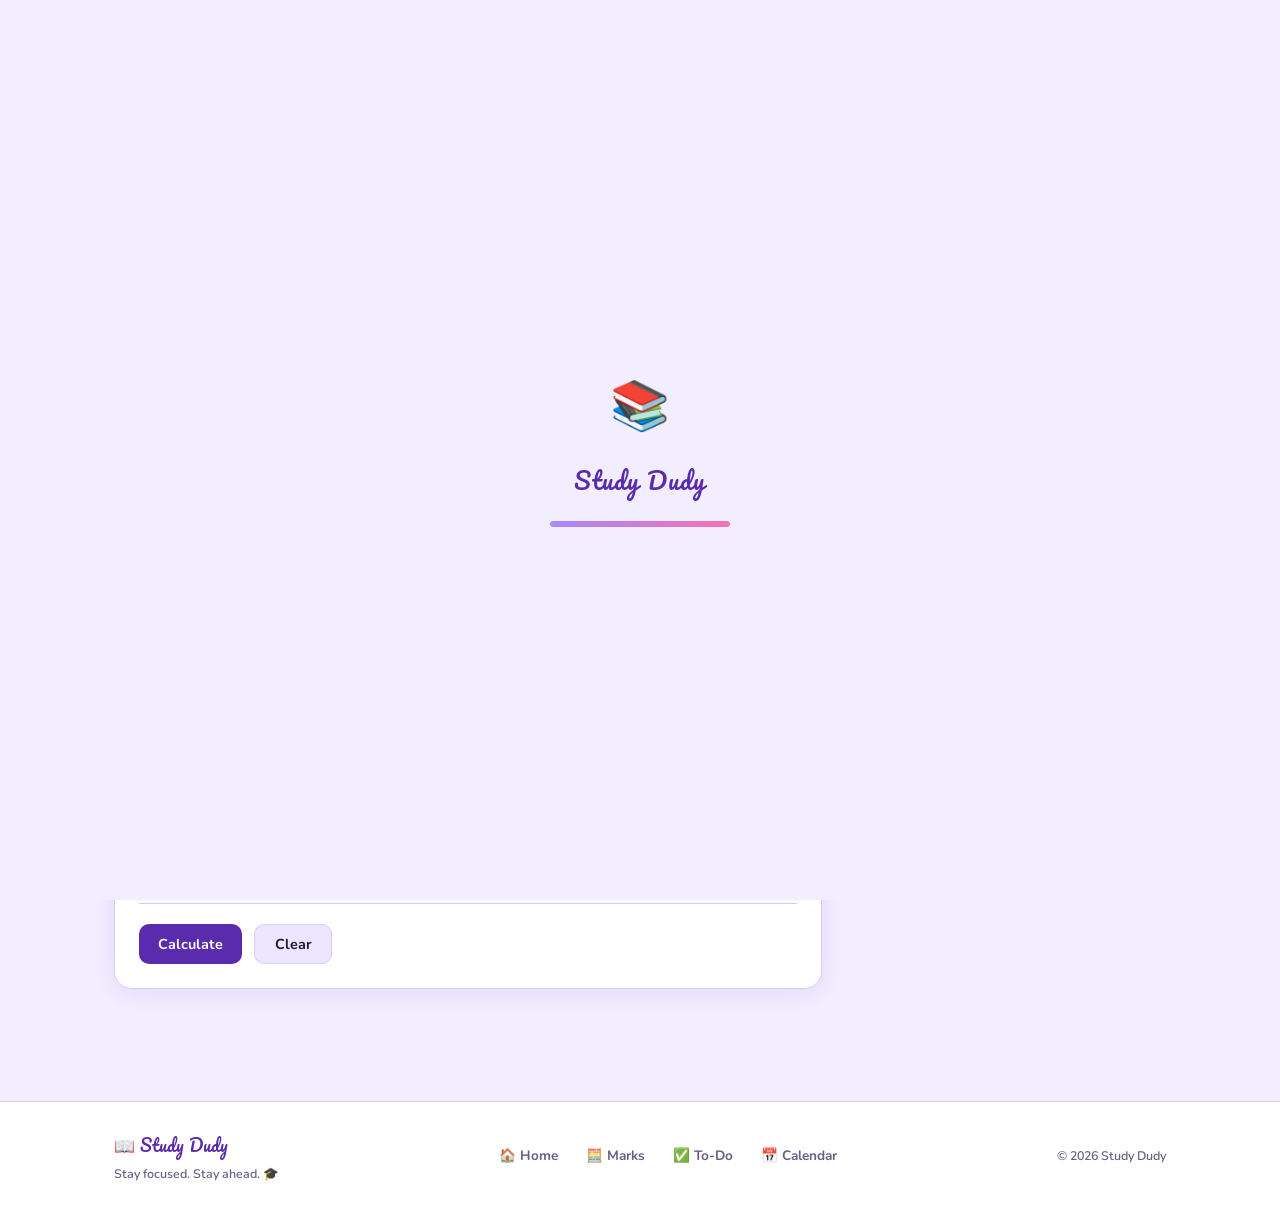
<file: calculator.html>
<!DOCTYPE html>
<html lang="en" data-theme="default">
<head>

<!-- _______________________________head_____________________________ -->

  <meta charset="UTF-8" />
  <meta name="viewport" content="width=device-width, initial-scale=1.0" />
  <title>Study Dudy — Marks Calculator</title>
  <link href="https://fonts.googleapis.com/css2?family=Nunito:wght@400;600;700;800;900&family=Pacifico&display=swap" rel="stylesheet" />
  <link rel="stylesheet" href="style.css" />
  <link rel="stylesheet" href="calculator.css" />
  <script src="scriptA.js" defer></script>
  <script src="scriptB.js" defer></script>
  <script src="scriptC.js" defer></script>
</head>
<body>

<!-- _______________________________preloader_____________________________ -->

<div id="preloader">
  <div class="loader-icon">📚</div>
  <span class="loader-text">Study Dudy</span>
  <div class="loader-bar"><div class="loader-bar-fill"></div></div>
</div>

<!-- _______________________________navbar_____________________________ -->

<nav id="navbar">
  <div class="nav-inner">
    <a href="index.html" class="logo">
      <div class="logo-icon">📖</div>
      <span class="logo-name">Study Dudy</span>
    </a>
    <div class="spacer"></div>
    <a href="index.html" class="nav-home">🏠 Home</a>
    <div class="nav-date" id="navDate"></div>

    <!-- _______________________________theme dropdown_____________________________ -->

    <div class="theme-switcher">
      <button class="theme-btn" id="themeBtn" title="Switch theme">🎨</button>
      <div class="theme-dropdown" id="themeDropdown">
        <div class="theme-option" data-theme="default">
          <div class="theme-swatch" style="background:linear-gradient(135deg,#c9b8f5,#f5c6e0)"></div> Purple
        </div>
        <div class="theme-option" data-theme="pink">
          <div class="theme-swatch" style="background:linear-gradient(135deg,#f48fb1,#fce4ec)"></div> Pink
        </div>
        <div class="theme-option" data-theme="blue">
          <div class="theme-swatch" style="background:linear-gradient(135deg,#90caf9,#b3e5fc)"></div> Blue
        </div>
        <div class="theme-option" data-theme="black">
          <div class="theme-swatch" style="background:linear-gradient(135deg,#a78bfa,#312e81)"></div> Black
        </div>
      </div>
    </div>

    <!-- _______________________________sections dropdown_____________________________ -->

    <div class="nav-dropdown">
      <button class="dropdown-toggle" id="sectionsBtn">
        Sections <span class="arrow">▼</span>
      </button>
      <div class="section-dropdown" id="sectionsDropdown">
        <button class="sec-btn" onclick="location.href='calculator.html'">🧮 Mark Calculator</button>
        <button class="sec-btn" onclick="location.href='todo.html'">✅ To-Do</button>
        <button class="sec-btn" onclick="location.href='calendar.html'">📅 Calendar</button>
      </div>
    </div>

    <!-- _______________________________3-dash button_____________________________ -->

    <button class="three-dash" id="threeDash" aria-label="Menu">
      <div class="bar"></div>
      <div class="bar"></div>
      <div class="bar"></div>
    </button>

  </div>

  <!-- _______________________________mobile dropdown_____________________________ -->

  <div class="mobile-dropdown" id="mobileDropdown">
    <div class="mobile-date" id="mobileDateDisplay"></div>
    <a href="index.html"><button class="mobile-home">🏠 Home</button></a>
    <a href="calculator.html"><button class="mobile-sec-btn"><span>🧮</span> Mark Calculator</button></a>
    <a href="todo.html"><button class="mobile-sec-btn"><span>✅</span> To-Do</button></a>
    <a href="calendar.html"><button class="mobile-sec-btn"><span>📅</span> Calendar</button></a>
    <div class="mobile-themes">
      <button class="mobile-theme-opt" data-theme="default">🌸 Purple</button>
      <button class="mobile-theme-opt" data-theme="pink">💗 Pink</button>
      <button class="mobile-theme-opt" data-theme="blue">💙 Blue</button>
      <button class="mobile-theme-opt" data-theme="black">🖤 Black</button>
    </div>
  </div>

</nav>

<!-- _______________________________page content_____________________________ -->

<div class="calc-page">

  <div class="calc-header">
    <h1 class="calc-title">🧮 Marks Calculator</h1>
    <p class="calc-subtitle">Calculate your average for both semesters and your final grade.</p>
  </div>

  <!-- _______________________________stream tabs_____________________________ -->

  <div class="stream-tabs">
    <button class="stream-tab active" data-stream="LS">🔬 Life Sciences</button>
    <button class="stream-tab" data-stream="GS">⚗️ General Sciences</button>
    <button class="stream-tab" data-stream="SE">📊 Sociology & Eco</button>
    <button class="stream-tab" data-stream="custom">✏️ My School</button>
  </div>

  <!-- _______________________________semester tabs_____________________________ -->

  <div class="sem-tabs">
    <button class="sem-tab active" data-sem="1">Semester 1</button>
    <button class="sem-tab" data-sem="2">Semester 2</button>
  </div>

  <!-- _______________________________calculator layout_____________________________ -->

  <div class="calc-layout">

    <!-- subjects panel -->
    <div class="calc-card">

      <!-- semester 1 panel -->
      <div class="sem-panel active" id="panel-1">
        <div id="subjects-1"></div>
      </div>

      <!-- semester 2 panel -->
      <div class="sem-panel" id="panel-2">
        <div id="subjects-2"></div>
      </div>

      <!-- custom subjects area -->
      <div id="custom-area" style="display:none;">
        <hr class="divider" />
        <p class="custom-hint">Add your school's subjects and their coefficients:</p>
        <div id="custom-rows"></div>
        <div class="custom-add-row">
          <input type="text"   id="new-subj-name" placeholder="Subject name" />
          <input type="number" id="new-subj-coef" placeholder="Max mark" min="1" max="999" />
          <button class="btn btn-primary" id="addSubjBtn">+ Add</button>
        </div>
      </div>

      <hr class="divider" />

      <div class="calc-actions">
        <button class="btn btn-primary"   id="calcBtn">Calculate</button>
        <button class="btn btn-secondary" id="clearBtn">Clear</button>
      </div>

    </div>

    <!-- result panel -->
    <div class="result-card">

      <h3 class="result-heading">Your Result</h3>

      <div class="result-score" id="result-score">—</div>
      <div class="result-label" id="result-label">Enter marks and hit Calculate</div>
      <div class="result-grade" id="result-grade" style="display:none;"></div>

      <div class="progress-wrap">
        <div class="progress-fill" id="progress-fill" style="width:0%"></div>
      </div>

      <hr class="divider" />

      <!-- semester summary -->
      <div class="sem-summary">
        <div class="sem-summary-item">
          <span>Semester 1</span>
          <span id="sem1-avg">—</span>
        </div>
        <div class="sem-summary-item">
          <span>Semester 2</span>
          <span id="sem2-avg">—</span>
        </div>
        <div class="sem-summary-item final">
          <span>Final Average</span>
          <span id="final-avg">—</span>
        </div>
      </div>

      <hr class="divider" />

      <!-- breakdown -->
      <div class="breakdown" id="breakdown">
        <p class="breakdown-empty">No data yet.</p>
      </div>

    </div>

  </div>
</div>

<!-- _______________________________footer_____________________________ -->

<footer>
  <div class="footer-inner">
    <div class="footer-brand">
      <span class="footer-logo">📖 Study Dudy</span>
      <span class="footer-tagline">Stay focused. Stay ahead. 🎓</span>
    </div>
    <div class="footer-links">
      <a href="index.html">🏠 Home</a>
      <a href="calculator.html">🧮 Marks</a>
      <a href="todo.html">✅ To-Do</a>
      <a href="calendar.html">📅 Calendar</a>
    </div>
    <div class="footer-copy">
      <span id="footerYear"></span>
    </div>
  </div>
</footer>

</body>
</html>
</file>
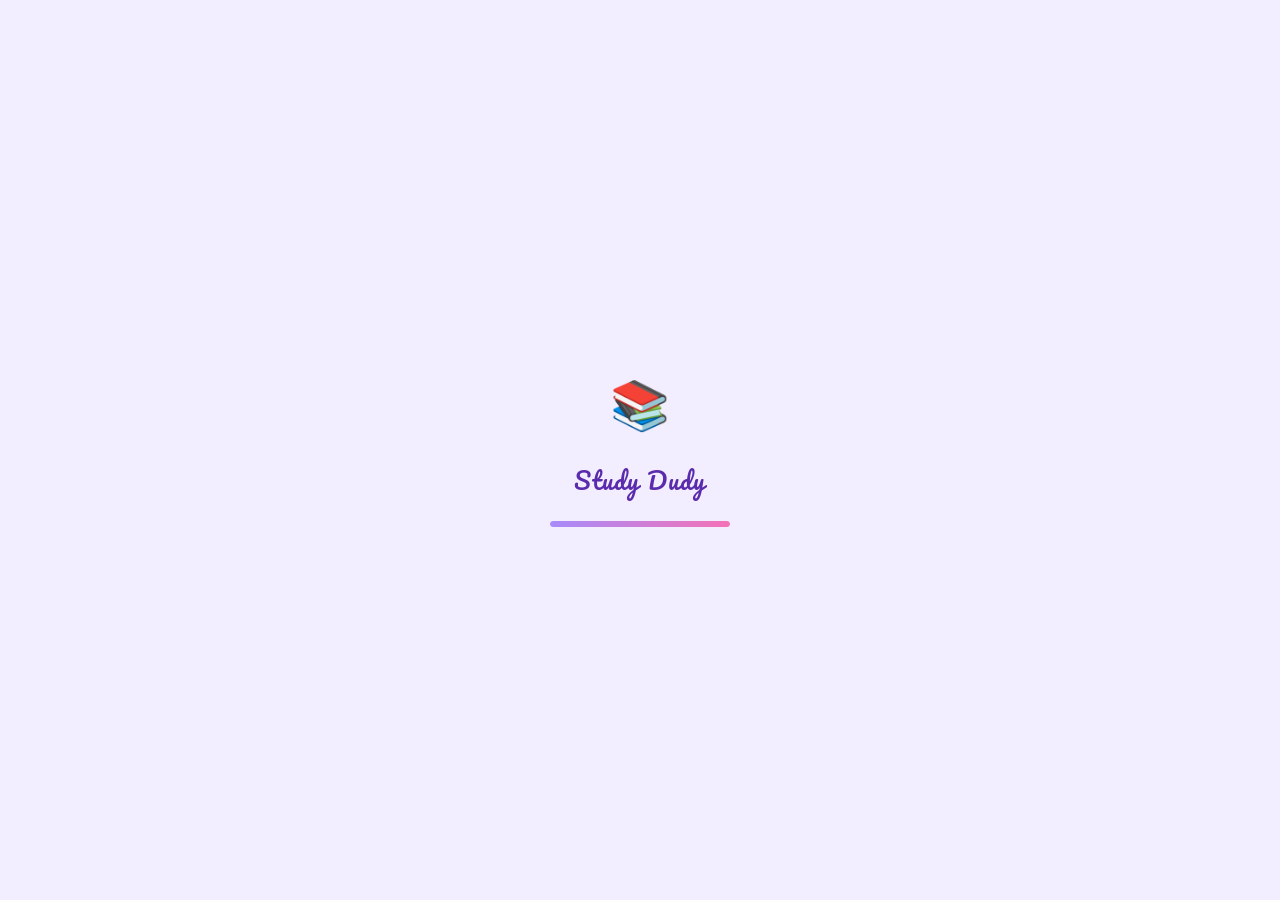
<file: calendar.html>
<!DOCTYPE html>
<html lang="en" data-theme="default">
<head>

<!-- _______________________________head_____________________________ -->

  <meta charset="UTF-8" />
  <meta name="viewport" content="width=device-width, initial-scale=1.0" />
  <title>Study Dudy — Calendar</title>
  <link href="https://fonts.googleapis.com/css2?family=Nunito:wght@400;600;700;800;900&family=Pacifico&display=swap" rel="stylesheet" />
  <link rel="stylesheet" href="style.css" />
  <link rel="stylesheet" href="calendar.css" />
  <script src="scriptA.js" defer></script>
  <script src="scriptB.js" defer></script>
  <script src="scriptE.js" defer></script>

</head>
<body>

<!-- _______________________________preloader_____________________________ -->

<div id="preloader">
  <div class="loader-icon">📚</div>
  <span class="loader-text">Study Dudy</span>
  <div class="loader-bar"><div class="loader-bar-fill"></div></div>
</div>

<!-- _______________________________navbar_____________________________ -->

<nav id="navbar">
  <div class="nav-inner">
    <a href="index.html" class="logo">
      <div class="logo-icon">📖</div>
      <span class="logo-name">Study Dudy</span>
    </a>
    <div class="spacer"></div>
    <a href="index.html" class="nav-home">🏠 Home</a>
    <div class="nav-date" id="navDate"></div>

    <!-- _______________________________theme dropdown_____________________________ -->

    <div class="theme-switcher">
      <button class="theme-btn" id="themeBtn" title="Switch theme">🎨</button>
      <div class="theme-dropdown" id="themeDropdown">
        <div class="theme-option" data-theme="default">
          <div class="theme-swatch" style="background:linear-gradient(135deg,#c9b8f5,#f5c6e0)"></div> Purple
        </div>
        <div class="theme-option" data-theme="pink">
          <div class="theme-swatch" style="background:linear-gradient(135deg,#f48fb1,#fce4ec)"></div> Pink
        </div>
        <div class="theme-option" data-theme="blue">
          <div class="theme-swatch" style="background:linear-gradient(135deg,#90caf9,#b3e5fc)"></div> Blue
        </div>
        <div class="theme-option" data-theme="black">
          <div class="theme-swatch" style="background:linear-gradient(135deg,#a78bfa,#312e81)"></div> Black
        </div>
      </div>
    </div>

    <!-- _______________________________sections dropdown_____________________________ -->

    <div class="nav-dropdown">
      <button class="dropdown-toggle" id="sectionsBtn">
        Sections <span class="arrow">▼</span>
      </button>
      <div class="section-dropdown" id="sectionsDropdown">
        <button class="sec-btn" onclick="location.href='calculator.html'">🧮 Mark Calculator</button>
        <button class="sec-btn" onclick="location.href='todo.html'">✅ To-Do</button>
        <button class="sec-btn" onclick="location.href='calendar.html'">📅 Calendar</button>
      </div>
    </div>

    <!-- _______________________________3-dash button_____________________________ -->

    <button class="three-dash" id="threeDash" aria-label="Menu">
      <div class="bar"></div>
      <div class="bar"></div>
      <div class="bar"></div>
    </button>

  </div>

  <!-- _______________________________mobile dropdown_____________________________ -->

  <div class="mobile-dropdown" id="mobileDropdown">
    <div class="mobile-date" id="mobileDateDisplay"></div>
    <a href="index.html"><button class="mobile-home">🏠 Home</button></a>
    <a href="calculator.html"><button class="mobile-sec-btn"><span>🧮</span> Mark Calculator</button></a>
    <a href="todo.html"><button class="mobile-sec-btn"><span>✅</span> To-Do</button></a>
    <a href="calendar.html"><button class="mobile-sec-btn"><span>📅</span> Calendar</button></a>
    <div class="mobile-themes">
      <button class="mobile-theme-opt" data-theme="default">🌸 Purple</button>
      <button class="mobile-theme-opt" data-theme="pink">💗 Pink</button>
      <button class="mobile-theme-opt" data-theme="blue">💙 Blue</button>
      <button class="mobile-theme-opt" data-theme="black">🖤 Black</button>
    </div>
  </div>

</nav>

<!-- _______________________________page content_____________________________ -->

<div class="cal-page">

  <div class="cal-header">
    <h1 class="cal-title">📅 Calendar</h1>
    <p class="cal-subtitle">Track your exams, homework, and events.</p>
  </div>

  <div class="cal-layout">

    <!-- _______________________________left — calendar_____________________________ -->

    <div class="cal-main">

      <!-- month nav -->
      <div class="month-nav">
        <button class="month-btn" id="prevMonth">‹</button>
        <h2 class="month-title" id="monthTitle"></h2>
        <button class="month-btn" id="nextMonth">›</button>
      </div>

      <!-- day labels -->
      <div class="day-labels">
        <span>Sun</span><span>Mon</span><span>Tue</span>
        <span>Wed</span><span>Thu</span><span>Fri</span><span>Sat</span>
      </div>

      <!-- calendar grid -->
      <div class="cal-grid" id="calGrid"></div>

    </div>

    <!-- _______________________________right — form + events_____________________________ -->

    <div class="cal-sidebar">

      <!-- add event form -->
      <div class="cal-form-card">
        <h3 class="form-card-title">➕ Add Event</h3>
        <p class="selected-date-label">Selected: <strong id="selectedDateLabel">—</strong></p>
        <div class="cal-form">
          <input type="text" id="event-name" placeholder="Event title..." />
          <select id="event-type">
            <option value="exam">📝 Exam</option>
            <option value="homework">📚 Homework</option>
            <option value="event">🎉 Event</option>
            <option value="holiday">🏖️ Holiday</option>
            <option value="other">📌 Other</option>
          </select>
          <input type="date" id="event-date" />
          <button class="btn btn-primary" id="addEventBtn" style="width:100%;">Add to Calendar</button>
        </div>
      </div>

      <!-- upcoming events -->
      <div class="cal-upcoming-card">
        <h3 class="form-card-title">🗓 Upcoming Events</h3>
        <div id="upcomingList"></div>
      </div>

    </div>

  </div>
</div>

<!-- _______________________________footer_____________________________ -->

<footer>
  <div class="footer-inner">
    <div class="footer-brand">
      <span class="footer-logo">📖 Study Dudy</span>
      <span class="footer-tagline">Stay focused. Stay ahead. 🎓</span>
    </div>
    <div class="footer-links">
      <a href="index.html">🏠 Home</a>
      <a href="calculator.html">🧮 Marks</a>
      <a href="todo.html">✅ To-Do</a>
      <a href="calendar.html">📅 Calendar</a>
    </div>
    <div class="footer-copy">
      <span id="footerYear"></span>
    </div>
  </div>
</footer>

</body>
</html>
</file>
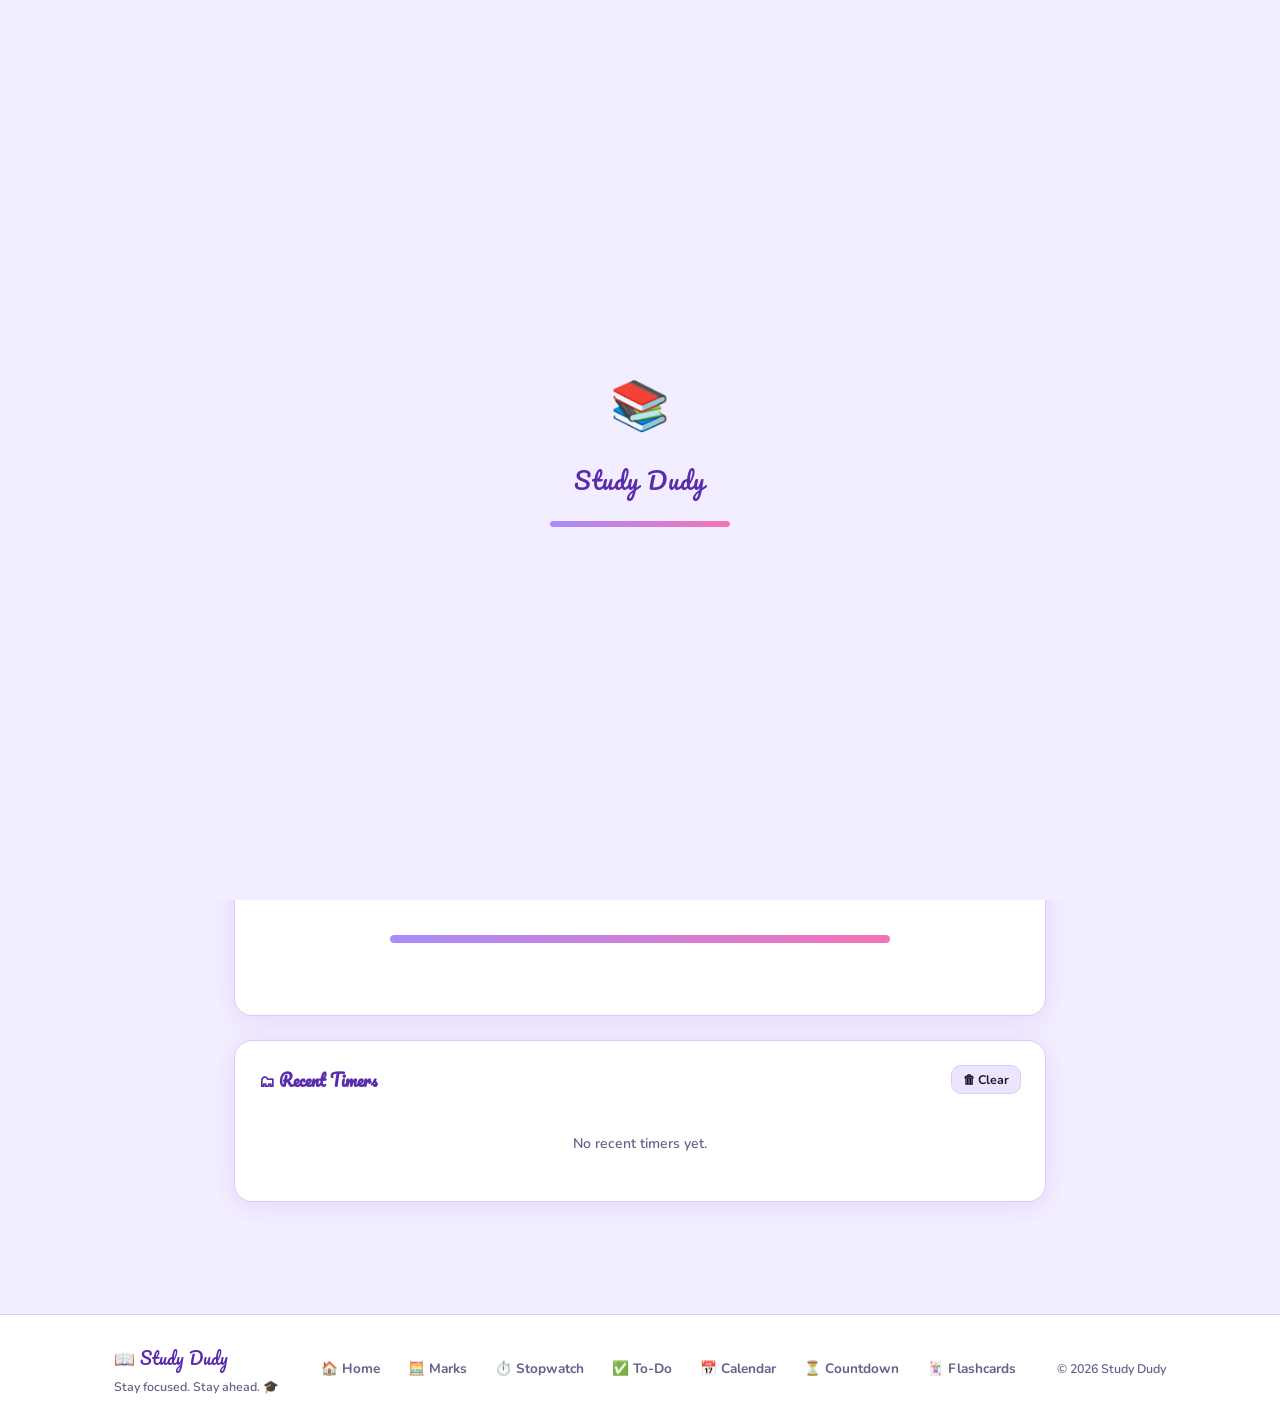
<file: countdown.html>
<!DOCTYPE html>
<html lang="en" data-theme="default">
<head>

<!-- _______________________________head_____________________________ -->

  <meta charset="UTF-8" />
  <meta name="viewport" content="width=device-width, initial-scale=1.0" />
  <title>Study Dudy — Countdown</title>
  <link href="https://fonts.googleapis.com/css2?family=Nunito:wght@400;600;700;800;900&family=Pacifico&display=swap" rel="stylesheet" />
  <link rel="stylesheet" href="style.css" />
  <link rel="stylesheet" href="countdown.css" />
  <script src="scriptA.js" defer></script>
  <script src="scriptB.js" defer></script>
  <script src="scriptG.js" defer></script>

</head>
<body>

<!-- _______________________________preloader_____________________________ -->

<div id="preloader">
  <div class="loader-icon">📚</div>
  <span class="loader-text">Study Dudy</span>
  <div class="loader-bar"><div class="loader-bar-fill"></div></div>
</div>

<!-- _______________________________navbar_____________________________ -->

<nav id="navbar">
  <div class="nav-inner">
    <a href="index.html" class="logo">
      <div class="logo-icon">📖</div>
      <span class="logo-name">Study Dudy</span>
    </a>
    <div class="spacer"></div>
    <a href="index.html" class="nav-home">🏠 Home</a>
    <div class="nav-date" id="navDate"></div>

    <!-- _______________________________theme dropdown_____________________________ -->

    <div class="theme-switcher">
      <button class="theme-btn" id="themeBtn" title="Switch theme">🎨</button>
      <div class="theme-dropdown" id="themeDropdown">
        <div class="theme-option" data-theme="default">
          <div class="theme-swatch" style="background:linear-gradient(135deg,#c9b8f5,#f5c6e0)"></div> Purple
        </div>
        <div class="theme-option" data-theme="pink">
          <div class="theme-swatch" style="background:linear-gradient(135deg,#f48fb1,#fce4ec)"></div> Pink
        </div>
        <div class="theme-option" data-theme="blue">
          <div class="theme-swatch" style="background:linear-gradient(135deg,#90caf9,#b3e5fc)"></div> Blue
        </div>
        <div class="theme-option" data-theme="black">
          <div class="theme-swatch" style="background:linear-gradient(135deg,#a78bfa,#312e81)"></div> Black
        </div>
      </div>
    </div>

    <!-- _______________________________sections dropdown_____________________________ -->

    <div class="nav-dropdown">
      <button class="dropdown-toggle" id="sectionsBtn">
        Sections <span class="arrow">▼</span>
      </button>
      <div class="section-dropdown" id="sectionsDropdown">
        <button class="sec-btn" onclick="location.href='calculator.html'">🧮 Mark Calculator</button>
        <button class="sec-btn" onclick="location.href='stopwatch.html'">⏱️ Stopwatch</button>
        <button class="sec-btn" onclick="location.href='todo.html'">✅ To-Do</button>
        <button class="sec-btn" onclick="location.href='calendar.html'">📅 Calendar</button>
        <button class="sec-btn" onclick="location.href='countdown.html'">⏳ Countdown</button>
        <button class="sec-btn" onclick="location.href='flashcards.html'">🃏 Flashcards</button>
      </div>
    </div>

    <!-- _______________________________3-dash button_____________________________ -->

    <button class="three-dash" id="threeDash" aria-label="Menu">
      <div class="bar"></div>
      <div class="bar"></div>
      <div class="bar"></div>
    </button>

  </div>

  <!-- _______________________________mobile dropdown_____________________________ -->

  <div class="mobile-dropdown" id="mobileDropdown">
    <div class="mobile-date" id="mobileDateDisplay"></div>
    <a href="index.html"><button class="mobile-home">🏠 Home</button></a>
    <a href="calculator.html"><button class="mobile-sec-btn"><span>🧮</span> Mark Calculator</button></a>
    <a href="stopwatch.html"><button class="mobile-sec-btn"><span>⏱️</span> Stopwatch</button></a>
    <a href="todo.html"><button class="mobile-sec-btn"><span>✅</span> To-Do</button></a>
    <a href="calendar.html"><button class="mobile-sec-btn"><span>📅</span> Calendar</button></a>
    <a href="countdown.html"><button class="mobile-sec-btn"><span>⏳</span> Countdown</button></a>
    <a href="flashcards.html"><button class="mobile-sec-btn"><span>🃏</span> Flashcards</button></a>
    <div class="mobile-themes">
      <button class="mobile-theme-opt" data-theme="default">🌸 Purple</button>
      <button class="mobile-theme-opt" data-theme="pink">💗 Pink</button>
      <button class="mobile-theme-opt" data-theme="blue">💙 Blue</button>
      <button class="mobile-theme-opt" data-theme="black">🖤 Black</button>
    </div>
  </div>

</nav>

<!-- _______________________________page content_____________________________ -->

<div class="cd-page">

  <div class="cd-header">
    <h1 class="cd-title">⏳ Countdown Timer</h1>
    <p class="cd-subtitle">Set your time, label your session, and stay focused.</p>
  </div>

  <!-- _______________________________setup card_____________________________ -->

  <div class="cd-setup-card">

    <div class="cd-setup-label">⚙️ Set Your Timer</div>

    <!-- label input -->
    <div class="cd-input-group">
      <label class="cd-label">📌 Session Label</label>
      <input type="text" id="cd-label-input" placeholder="e.g. Exam prep, Break, Reading..." />
    </div>

    <!-- time inputs -->
    <div class="cd-time-inputs">
      <div class="cd-time-group">
        <input type="number" id="cd-hours" min="0" max="23" value="0" placeholder="0" />
        <label>Hours</label>
      </div>
      <div class="cd-time-sep">:</div>
      <div class="cd-time-group">
        <input type="number" id="cd-minutes" min="0" max="59" value="25" placeholder="0" />
        <label>Minutes</label>
      </div>
      <div class="cd-time-sep">:</div>
      <div class="cd-time-group">
        <input type="number" id="cd-seconds" min="0" max="59" value="0" placeholder="0" />
        <label>Seconds</label>
      </div>
    </div>

    <!-- quick presets -->
    <div class="cd-presets">
      <span class="cd-preset-label">Quick:</span>
      <button class="cd-preset-btn" data-h="0" data-m="5"  data-s="0">5m</button>
      <button class="cd-preset-btn" data-h="0" data-m="10" data-s="0">10m</button>
      <button class="cd-preset-btn" data-h="0" data-m="15" data-s="0">15m</button>
      <button class="cd-preset-btn" data-h="0" data-m="25" data-s="0">25m</button>
      <button class="cd-preset-btn" data-h="0" data-m="45" data-s="0">45m</button>
      <button class="cd-preset-btn" data-h="1" data-m="0"  data-s="0">1h</button>
      <button class="cd-preset-btn" data-h="2" data-m="0"  data-s="0">2h</button>
      <button class="cd-preset-btn" data-h="3" data-m="0"  data-s="0">3h</button>
    </div>

    <!-- controls -->
    <div class="cd-setup-controls">
      <button class="btn cd-btn-start" id="cdStartBtn">▶ Start</button>
      <button class="btn cd-btn-secondary" id="cdResetBtn" disabled>↺ Reset</button>
    </div>

  </div>

  <!-- _______________________________timer display_____________________________ -->

  <div class="cd-display-card" id="cdDisplayCard">

    <div class="cd-session-label" id="cdSessionLabel"></div>

    <div class="cd-clock">
      <div class="cd-clock-group">
        <div class="cd-clock-num" id="cdHours">00</div>
        <div class="cd-clock-unit">hours</div>
      </div>
      <div class="cd-clock-sep">:</div>
      <div class="cd-clock-group">
        <div class="cd-clock-num" id="cdMinutes">00</div>
        <div class="cd-clock-unit">minutes</div>
      </div>
      <div class="cd-clock-sep">:</div>
      <div class="cd-clock-group">
        <div class="cd-clock-num" id="cdSeconds">00</div>
        <div class="cd-clock-unit">seconds</div>
      </div>
    </div>

    <!-- progress bar -->
    <div class="cd-progress-wrap">
      <div class="cd-progress-fill" id="cdProgressFill" style="width:100%"></div>
    </div>

    <div class="cd-done-msg" id="cdDoneMsg">⏰ Time's up!</div>

  </div>

  <!-- _______________________________recent timers_____________________________ -->

  <div class="cd-history-card">
    <div class="cd-history-header">
      <h3 class="cd-history-title">🗂 Recent Timers</h3>
      <button class="btn btn-secondary cd-clear-btn" id="cdClearBtn">🗑 Clear</button>
    </div>
    <div id="cdHistory"></div>
  </div>

</div>

<!-- _______________________________footer_____________________________ -->

<footer>
  <div class="footer-inner">
    <div class="footer-brand">
      <span class="footer-logo">📖 Study Dudy</span>
      <span class="footer-tagline">Stay focused. Stay ahead. 🎓</span>
    </div>
    <div class="footer-links">
      <a href="index.html">🏠 Home</a>
      <a href="calculator.html">🧮 Marks</a>
      <a href="stopwatch.html">⏱️ Stopwatch</a>
      <a href="todo.html">✅ To-Do</a>
      <a href="calendar.html">📅 Calendar</a>
      <a href="countdown.html">⏳ Countdown</a>
      <a href="flashcards.html">🃏 Flashcards</a>
    </div>
    <div class="footer-copy">
      <span id="footerYear"></span>
    </div>
  </div>
</footer>

</body>
</html>
</file>
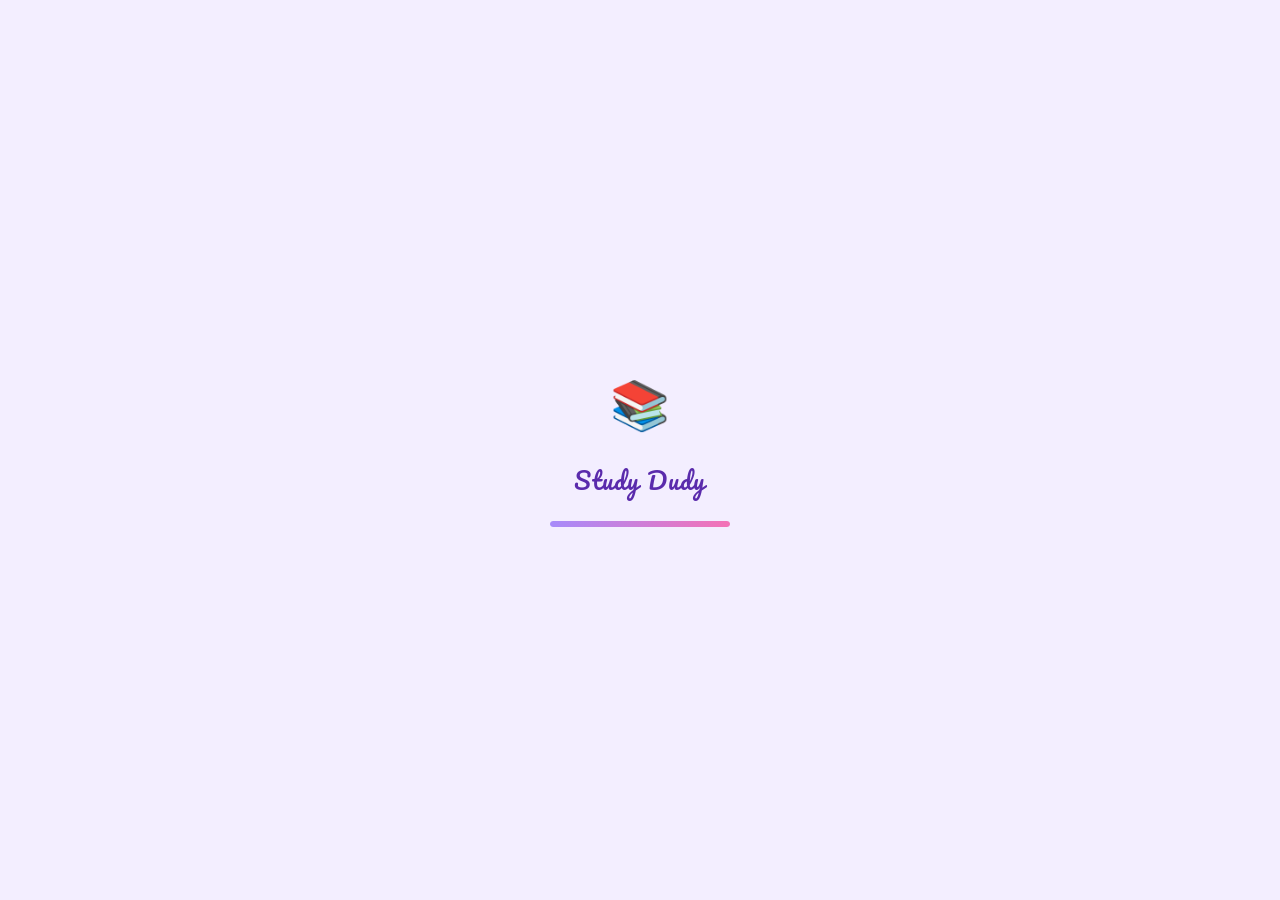
<file: stopwatch.html>
<!DOCTYPE html>
<html lang="en" data-theme="default">
<head>

<!-- _______________________________head_____________________________ -->

  <meta charset="UTF-8" />
  <meta name="viewport" content="width=device-width, initial-scale=1.0" />
  <title>Study Dudy — Stopwatch</title>
  <link href="https://fonts.googleapis.com/css2?family=Nunito:wght@400;600;700;800;900&family=Pacifico&display=swap" rel="stylesheet" />
  <link rel="stylesheet" href="style.css" />
  <link rel="stylesheet" href="stopwatch.css" />
  <script src="scriptA.js" defer></script>
  <script src="scriptB.js" defer></script>
  <script src="scriptF.js" defer></script>

</head>
<body>

<!-- _______________________________preloader_____________________________ -->

<div id="preloader">
  <div class="loader-icon">📚</div>
  <span class="loader-text">Study Dudy</span>
  <div class="loader-bar"><div class="loader-bar-fill"></div></div>
</div>

<!-- _______________________________navbar_____________________________ -->

<nav id="navbar">
  <div class="nav-inner">
    <a href="index.html" class="logo">
      <div class="logo-icon">📖</div>
      <span class="logo-name">Study Dudy</span>
    </a>
    <div class="spacer"></div>
    <a href="index.html" class="nav-home">🏠 Home</a>
    <div class="nav-date" id="navDate"></div>

    <!-- _______________________________theme dropdown_____________________________ -->

    <div class="theme-switcher">
      <button class="theme-btn" id="themeBtn" title="Switch theme">🎨</button>
      <div class="theme-dropdown" id="themeDropdown">
        <div class="theme-option" data-theme="default">
          <div class="theme-swatch" style="background:linear-gradient(135deg,#c9b8f5,#f5c6e0)"></div> Purple
        </div>
        <div class="theme-option" data-theme="pink">
          <div class="theme-swatch" style="background:linear-gradient(135deg,#f48fb1,#fce4ec)"></div> Pink
        </div>
        <div class="theme-option" data-theme="blue">
          <div class="theme-swatch" style="background:linear-gradient(135deg,#90caf9,#b3e5fc)"></div> Blue
        </div>
        <div class="theme-option" data-theme="black">
          <div class="theme-swatch" style="background:linear-gradient(135deg,#a78bfa,#312e81)"></div> Black
        </div>
      </div>
    </div>

    <!-- _______________________________sections dropdown_____________________________ -->

    <div class="nav-dropdown">
      <button class="dropdown-toggle" id="sectionsBtn">
        Sections <span class="arrow">▼</span>
      </button>
      <div class="section-dropdown" id="sectionsDropdown">
        <button class="sec-btn" onclick="location.href='calculator.html'">🧮 Mark Calculator</button>
        <button class="sec-btn" onclick="location.href='stopwatch.html'">⏱️ Stopwatch</button>
        <button class="sec-btn" onclick="location.href='todo.html'">✅ To-Do</button>
        <button class="sec-btn" onclick="location.href='calendar.html'">📅 Calendar</button>
      </div>
    </div>

    <!-- _______________________________3-dash button_____________________________ -->

    <button class="three-dash" id="threeDash" aria-label="Menu">
      <div class="bar"></div>
      <div class="bar"></div>
      <div class="bar"></div>
    </button>

  </div>

  <!-- _______________________________mobile dropdown_____________________________ -->

  <div class="mobile-dropdown" id="mobileDropdown">
    <div class="mobile-date" id="mobileDateDisplay"></div>
    <a href="index.html"><button class="mobile-home">🏠 Home</button></a>
    <a href="calculator.html"><button class="mobile-sec-btn"><span>🧮</span> Mark Calculator</button></a>
    <a href="stopwatch.html"><button class="mobile-sec-btn"><span>⏱️</span> Stopwatch</button></a>
    <a href="todo.html"><button class="mobile-sec-btn"><span>✅</span> To-Do</button></a>
    <a href="calendar.html"><button class="mobile-sec-btn"><span>📅</span> Calendar</button></a>
    <div class="mobile-themes">
      <button class="mobile-theme-opt" data-theme="default">🌸 Purple</button>
      <button class="mobile-theme-opt" data-theme="pink">💗 Pink</button>
      <button class="mobile-theme-opt" data-theme="blue">💙 Blue</button>
      <button class="mobile-theme-opt" data-theme="black">🖤 Black</button>
    </div>
  </div>

</nav>

<!-- _______________________________page content_____________________________ -->

<div class="sw-page">

  <div class="sw-header">
    <h1 class="sw-title">⏱️ Stopwatch</h1>
    <p class="sw-subtitle">Track your study sessions and save your history.</p>
  </div>

  <div class="sw-layout">

    <!-- _______________________________left — stopwatch_____________________________ -->

    <div class="sw-main">

      <!-- subject input -->
      <div class="sw-card sw-subject-card">
        <label class="sw-label">📚 Subject / Session label</label>
        <input type="text" id="sw-subject" placeholder="e.g. Math, Biology, Reading..." />
      </div>

      <!-- timer display -->
      <div class="sw-card sw-timer-card">
        <div class="sw-display" id="swDisplay">00:00:00</div>
        <div class="sw-ms" id="swMs">.000</div>
        <div class="sw-controls">
          <button class="btn sw-btn-start" id="swStartBtn">▶ Start</button>
          <button class="btn sw-btn-secondary" id="swResetBtn" disabled>↺ Reset</button>
          <button class="btn sw-btn-secondary" id="swSaveBtn" disabled>💾 Save Session</button>
        </div>
      </div>

    </div>

    <!-- _______________________________right — history_____________________________ -->

    <div class="sw-sidebar">

      <!-- stats -->
      <div class="sw-card sw-stats-card">
        <h3 class="sw-card-title">📊 Today's Stats</h3>
        <div class="sw-stats-grid">
          <div class="sw-stat">
            <span class="sw-stat-num" id="stat-sessions">0</span>
            <span class="sw-stat-lbl">Sessions</span>
          </div>
          <div class="sw-stat">
            <span class="sw-stat-num" id="stat-total-time">0m</span>
            <span class="sw-stat-lbl">Total Time</span>
          </div>
        </div>
      </div>

      <!-- session history -->
      <div class="sw-card sw-history-card">
        <div class="sw-history-header">
          <h3 class="sw-card-title">🗂 Session History</h3>
          <button class="btn btn-secondary sw-clear-btn" id="swClearBtn">🗑 Clear</button>
        </div>
        <div id="swHistory"></div>
      </div>

    </div>

  </div>
</div>

<!-- _______________________________footer_____________________________ -->

<footer>
  <div class="footer-inner">
    <div class="footer-brand">
      <span class="footer-logo">📖 Study Dudy</span>
      <span class="footer-tagline">Stay focused. Stay ahead. 🎓</span>
    </div>
    <div class="footer-links">
      <a href="index.html">🏠 Home</a>
      <a href="calculator.html">🧮 Marks</a>
      <a href="stopwatch.html">⏱️ Stopwatch</a>
      <a href="todo.html">✅ To-Do</a>
      <a href="calendar.html">📅 Calendar</a>
    </div>
    <div class="footer-copy">
      <span id="footerYear"></span>
    </div>
  </div>
</footer>

</body>
</html>
</file>
<file: style.css>
/* _______________________________google fonts_____________________________ */

@import url('https://fonts.googleapis.com/css2?family=Nunito:wght@400;600;700;800;900&family=Pacifico&display=swap');

/* _______________________________theme variables_____________________________ */

:root {
  --bg:       #f3eeff;
  --surface:  #ffffff;
  --surface2: #ede5ff;
  --border:   #d8ccf5;
  --accent1:  #5a2bac;
  --accent2:  #947cdc;
  --text:     #1e1b2e;
  --text2:    #6b5f8a;
  --shadow:   rgba(124, 58, 237, 0.12);
  --loader-a: #a78bfa;
  --loader-b: #f472b6;
}

[data-theme="pink"] {
  --bg:       #fff0f6;
  --surface:  #ffffff;
  --surface2: #fce4ec;
  --border:   #f5c6d8;
  --accent1:  #db2777;
  --accent2:  #f472b6;
  --text:     #2d0a1e;
  --text2:    #9d4070;
  --shadow:   rgba(219, 39, 119, 0.12);
  --loader-a: #f472b6;
  --loader-b: #fb923c;
}

[data-theme="blue"] {
  --bg:       #eff6ff;
  --surface:  #ffffff;
  --surface2: #dbeafe;
  --border:   #bfdbfe;
  --accent1:  #2563eb;
  --accent2:  #60a5fa;
  --text:     #0f1d3a;
  --text2:    #3b5a8a;
  --shadow:   rgba(37, 99, 235, 0.12);
  --loader-a: #60a5fa;
  --loader-b: #a78bfa;
}

[data-theme="black"] {
  --bg:       #0a0a0f;
  --surface:  #111118;
  --surface2: #1a1a28;
  --border:   #2a2a40;
  --accent1:  #a78bfa;
  --accent2:  #7c3aed;
  --text:     #e8e0ff;
  --text2:    #8b7fc0;
  --shadow:   rgba(167, 139, 250, 0.15);
  --loader-a: #a78bfa;
  --loader-b: #f472b6;
}

/* _______________________________reset_____________________________ */

*, *::before, *::after { box-sizing: border-box; margin: 0; padding: 0; }
html { scroll-behavior: smooth; }

body {
  font-family: 'Nunito', sans-serif;
  background: var(--bg);
  color: var(--text);
  min-height: 100vh;
  transition: background 0.35s, color 0.35s;
}

/* _______________________________preloader_____________________________ */

#preloader {
  position: fixed; inset: 0;
  background: var(--bg);
  display: flex; flex-direction: column;
  align-items: center; justify-content: center;
  z-index: 9999;
  gap: 20px;
  transition: opacity .5s ease, visibility .5s ease;
}
#preloader.hide { opacity: 0; visibility: hidden; }

.loader-icon {
  font-size: 3rem;
  animation: bounce 1s ease-in-out infinite alternate;
}
@keyframes bounce {
  from { transform: translateY(0) rotate(-5deg); }
  to   { transform: translateY(-16px) rotate(5deg); }
}

.loader-bar {
  width: 180px; height: 6px;
  border-radius: 99px;
  background: #e0d8f5;
  overflow: hidden;
}
.loader-bar-fill {
  height: 100%;
  border-radius: 99px;
  background: linear-gradient(90deg, var(--loader-a), var(--loader-b));
  animation: load 1.8s ease forwards;
}
@keyframes load {
  from { width: 0; }
  to   { width: 100%; }
}

.loader-text {
  font-family: 'Pacifico', cursive;
  font-size: 1.5rem;
  color: var(--accent1);
  letter-spacing: 1px;
}

/* _______________________________navbar_____________________________ */

nav {
  position: sticky;
  top: 0;
  z-index: 100;
  background: var(--surface);
  border-bottom: 1px solid var(--border);
  box-shadow: 0 2px 20px var(--shadow);
  transition: background 0.35s, border-color 0.35s;
}

.nav-inner {
  max-width: 1200px;
  margin: 0 auto;
  padding: 0 1.5rem;
  height: 64px;
  display: flex;
  align-items: center;
  gap: 0.75rem;
}

.logo {
  display: flex;
  align-items: center;
  gap: 0.5rem;
  text-decoration: none;
}
.logo-icon { font-size: 1.4rem; }
.logo-name {
  font-family: 'Pacifico', cursive;
  font-size: 1.15rem;
  color: var(--accent1);
}

.spacer { flex: 1; }

.nav-home {
  text-decoration: none;
  color: var(--text2);
  font-weight: 700;
  font-size: 0.9rem;
  padding: 0.4rem 0.85rem;
  border-radius: 10px;
  transition: background 0.2s, color 0.2s;
}
.nav-home:hover { background: var(--surface2); color: var(--accent1); }

.nav-date {
  font-size: 0.8rem;
  color: var(--text2);
  font-weight: 600;
  white-space: nowrap;
}

/* _______________________________theme dropdown_____________________________ */

.theme-switcher { position: relative; }

.theme-btn {
  background: var(--surface2);
  border: 1px solid var(--border);
  border-radius: 10px;
  padding: 0.4rem 0.7rem;
  font-size: 1rem;
  cursor: pointer;
  transition: background 0.2s;
}
.theme-btn:hover { background: var(--border); }

.theme-dropdown {
  display: none;
  position: absolute;
  top: calc(100% + 8px);
  right: 0;
  background: var(--surface);
  border: 1px solid var(--border);
  border-radius: 12px;
  box-shadow: 0 8px 28px var(--shadow);
  padding: 0.5rem;
  min-width: 130px;
  z-index: 200;
}
.theme-dropdown.open { display: block; }

.theme-option {
  display: flex;
  align-items: center;
  gap: 0.6rem;
  padding: 0.5rem 0.75rem;
  border-radius: 8px;
  cursor: pointer;
  font-size: 0.875rem;
  font-weight: 600;
  color: var(--text);
  transition: background 0.2s;
}
.theme-option:hover { background: var(--surface2); }

.theme-swatch {
  width: 18px; height: 18px;
  border-radius: 50%;
  flex-shrink: 0;
}

/* _______________________________sections dropdown_____________________________ */

.nav-dropdown { position: relative; }

.dropdown-toggle {
  background: var(--accent1);
  color: #fff;
  border: none;
  border-radius: 10px;
  padding: 0.45rem 1rem;
  font-family: 'Nunito', sans-serif;
  font-size: 0.875rem;
  font-weight: 700;
  cursor: pointer;
  display: flex;
  align-items: center;
  gap: 0.4rem;
  transition: background 0.2s, transform 0.15s;
}
.dropdown-toggle:hover { background: var(--accent2); }
.dropdown-toggle .arrow { font-size: 0.65rem; transition: transform 0.25s; }
.dropdown-toggle.active .arrow { transform: rotate(180deg); }

.section-dropdown {
  display: none;
  position: absolute;
  top: calc(100% + 8px);
  right: 0;
  background: var(--surface);
  border: 1px solid var(--border);
  border-radius: 14px;
  box-shadow: 0 8px 28px var(--shadow);
  padding: 0.5rem;
  min-width: 200px;
  z-index: 200;
}
.section-dropdown.open { display: block; }

.sec-btn {
  display: block;
  width: 100%;
  text-align: left;
  background: none;
  border: none;
  padding: 0.55rem 0.85rem;
  border-radius: 8px;
  font-family: 'Nunito', sans-serif;
  font-size: 0.9rem;
  font-weight: 700;
  color: var(--text);
  cursor: pointer;
  transition: background 0.2s, color 0.2s;
}
.sec-btn:hover { background: var(--surface2); color: var(--accent1); }

/* _______________________________3-dash button_____________________________ */

.three-dash {
  display: none;
  flex-direction: column;
  gap: 5px;
  background: none;
  border: none;
  cursor: pointer;
  padding: 6px;
  border-radius: 8px;
  transition: background 0.2s;
}
.three-dash:hover { background: var(--surface2); }

.bar {
  width: 22px; height: 2px;
  background: var(--text);
  border-radius: 2px;
  transition: transform 0.3s, opacity 0.3s;
}
.three-dash.open .bar:nth-child(1) { transform: translateY(7px) rotate(45deg); }
.three-dash.open .bar:nth-child(2) { opacity: 0; }
.three-dash.open .bar:nth-child(3) { transform: translateY(-7px) rotate(-45deg); }

/* _______________________________mobile dropdown_____________________________ */

.mobile-dropdown {
  display: none;
  flex-direction: column;
  background: var(--surface);
  border-top: 1px solid var(--border);
  padding: 1rem 1.5rem 1.25rem;
  gap: 0.4rem;
  box-shadow: 0 8px 24px var(--shadow);
  transition: background 0.35s;
}
.mobile-dropdown.open { display: flex; }

.mobile-date {
  font-size: 0.8rem;
  color: var(--text2);
  font-weight: 600;
  padding: 0.25rem 0.5rem;
  margin-bottom: 0.25rem;
}

.mobile-home {
  display: block;
  width: 100%;
  text-align: left;
  background: var(--surface2);
  border: none;
  border-radius: 10px;
  padding: 0.6rem 0.85rem;
  font-family: 'Nunito', sans-serif;
  font-size: 0.9rem;
  font-weight: 700;
  color: var(--accent1);
  cursor: pointer;
}

.mobile-sec-btn {
  display: flex;
  align-items: center;
  gap: 0.6rem;
  width: 100%;
  text-align: left;
  background: none;
  border: none;
  border-radius: 10px;
  padding: 0.55rem 0.85rem;
  font-family: 'Nunito', sans-serif;
  font-size: 0.9rem;
  font-weight: 700;
  color: var(--text);
  cursor: pointer;
  transition: background 0.2s, color 0.2s;
}
.mobile-sec-btn:hover { background: var(--surface2); color: var(--accent1); }

.mobile-themes {
  display: flex;
  gap: 0.5rem;
  flex-wrap: wrap;
  margin-top: 0.5rem;
  padding-top: 0.75rem;
  border-top: 1px solid var(--border);
}

.mobile-theme-opt {
  flex: 1;
  min-width: 70px;
  background: var(--surface2);
  border: 1px solid var(--border);
  border-radius: 10px;
  padding: 0.45rem 0.5rem;
  font-family: 'Nunito', sans-serif;
  font-size: 0.8rem;
  font-weight: 700;
  color: var(--text);
  cursor: pointer;
  transition: background 0.2s, color 0.2s;
}
.mobile-theme-opt:hover { background: var(--accent1); color: #fff; }

/* _______________________________responsive_____________________________ */

@media (max-width: 768px) {
  .nav-home,
  .nav-date,
  .theme-switcher,
  .nav-dropdown  { display: none; }
  .three-dash    { display: flex; }
}

/* _______________________________page wrapper_____________________________ */

.page {
  max-width: 1100px;
  margin: 0 auto;
  padding: 2.5rem 1.5rem 4rem;
}

/* _______________________________buttons_____________________________ */

.btn {
  display: inline-flex;
  align-items: center;
  justify-content: center;
  gap: 0.4rem;
  padding: 0.55rem 1.2rem;
  border-radius: 10px;
  font-family: 'Nunito', sans-serif;
  font-size: 0.9rem;
  font-weight: 700;
  cursor: pointer;
  border: none;
  transition: transform 0.15s, box-shadow 0.15s;
}
.btn:hover  { transform: translateY(-2px); box-shadow: 0 4px 14px var(--shadow); }
.btn:active { transform: translateY(0); }
.btn-primary   { background: var(--accent1); color: #fff; }
.btn-secondary { background: var(--surface2); color: var(--text); border: 1px solid var(--border); }

/* _______________________________animations_____________________________ */

@keyframes fadeUp {
  from { opacity: 0; transform: translateY(18px); }
  to   { opacity: 1; transform: translateY(0); }
}
.fade-up { animation: fadeUp 0.45s ease both; }
.delay-1 { animation-delay: 0.07s; }
.delay-2 { animation-delay: 0.14s; }
.delay-3 { animation-delay: 0.21s; }
.delay-4 { animation-delay: 0.28s; }

/* _______________________________hero_____________________________ */

.hero {
  display: flex;
  flex-direction: column;
  align-items: center;
  text-align: center;
  padding: 4rem 1rem 2.5rem;
}
.hero h1 {
  font-family: 'Pacifico', cursive;
  font-size: clamp(2rem, 5vw, 3rem);
  color: var(--accent1);
  margin-bottom: 0.75rem;
  animation: fadeUp 0.5s ease both;
}
.hero p {
  color: var(--text2);
  font-size: 1.05rem;
  max-width: 500px;
  line-height: 1.65;
  animation: fadeUp 0.5s ease 0.1s both;
}

/* _______________________________cards_____________________________ */

.cards-section {
  max-width: 1100px;
  margin: 0 auto;
  padding: 0 1.5rem 4rem;
}
.section-title {
  font-size: 1.1rem;
  font-weight: 800;
  color: var(--text2);
  margin-bottom: 1.25rem;
}
.cards-grid {
  display: grid;
  grid-template-columns: repeat(3, 1fr);
  gap: 1.25rem;
}

@media (max-width: 900px) {
  .cards-grid { grid-template-columns: repeat(2, 1fr); }
}

@media (max-width: 600px) {
  .cards-grid { grid-template-columns: 1fr; }
}
.card {
  background: var(--surface);
  border: 1px solid var(--border);
  border-radius: 18px;
  padding: 1.75rem 1.5rem;
  display: flex;
  flex-direction: column;
  gap: 0.6rem;
  box-shadow: 0 4px 24px var(--shadow);
  transition: transform 0.2s, box-shadow 0.2s, border-color 0.2s;
  animation: fadeUp 0.45s ease both;
}
.card:hover {
  transform: translateY(-4px);
  box-shadow: 0 10px 36px var(--shadow);
  border-color: var(--accent2);
}
.card-icon  { font-size: 2rem; }
.card-label {
  font-size: 0.72rem;
  font-weight: 800;
  text-transform: uppercase;
  letter-spacing: 0.08em;
  color: var(--accent1);
  background: color-mix(in srgb, var(--accent1) 12%, transparent);
  padding: 0.2rem 0.6rem;
  border-radius: 999px;
  width: fit-content;
}
.card-title {
  font-size: 1rem;
  font-weight: 800;
  color: var(--text);
}
.card-desc {
  font-size: 0.875rem;
  color: var(--text2);
  line-height: 1.55;
  flex: 1;
}
.card-btn {
  display: inline-block;
  margin-top: 0.5rem;
  background: var(--accent1);
  color: #fff;
  text-decoration: none;
  padding: 0.5rem 1.1rem;
  border-radius: 10px;
  font-size: 0.875rem;
  font-weight: 700;
  transition: background 0.2s, transform 0.15s;
  width: fit-content;
}
.card-btn:hover { background: var(--accent2); transform: translateY(-1px); }

/* _______________________________quote strip_____________________________ */

.quote-strip {
  background: var(--accent1);
  border-radius: 18px;
  padding: 1.5rem 2rem;
  color: #fff;
  display: flex;
  align-items: center;
  gap: 1rem;
  margin-top: 0.5rem;
  letter-spacing: 3px;
}

.q-icon { font-size: 2rem; flex-shrink: 0; }
.quote-strip blockquote {
  font-family: 'Pacifico', cursive;
  font-size: 1rem;
  line-height: 0.5;
  opacity: 0.95;
}

/* _______________________________responsive_____________________________ */

@media (max-width: 720px) {
  .hero          { padding: 2.5rem 1rem 1.5rem; }
  .cards-section { padding: 0 1rem 3rem; }
  .quote-strip   { flex-direction: column; text-align: center; padding: 1.25rem; }
}
/* _______________________________footer_____________________________ */

footer {
  background: var(--surface);
  border-top: 1px solid var(--border);
  margin-top: 3rem;
  transition: background 0.35s, border-color 0.35s;
}

.footer-inner {
  max-width: 860px;
  margin: 0 auto;
  padding: 1.75rem 1.5rem;
  display: flex;
  align-items: center;
  justify-content: space-between;
  flex-wrap: wrap;
  gap: 1rem;
}

.footer-brand {
  display: flex;
  flex-direction: column;
  gap: 0.3rem;
}

.footer-logo {
  font-family: 'Pacifico', cursive;
  font-size: 1.05rem;
  color: var(--accent1);
}

.footer-tagline {
  font-size: 0.78rem;
  color: var(--text2);
  font-weight: 600;
}

.footer-links {
  display: flex;
  align-items: center;
  gap: 0.25rem;
  flex-wrap: wrap;
}

.footer-links a {
  text-decoration: none;
  color: var(--text2);
  font-size: 0.85rem;
  font-weight: 700;
  padding: 0.35rem 0.75rem;
  border-radius: 8px;
  transition: background 0.2s, color 0.2s;
}

.footer-links a:hover {
  background: var(--surface2);
  color: var(--accent1);
}

.footer-copy {
  font-size: 0.78rem;
  color: var(--text2);
  font-weight: 600;
}

@media (max-width: 720px) {
  .footer-inner {
    flex-direction: column;
    align-items: center;
    text-align: center;
  }
  .footer-links {
    justify-content: center;
  }
}

.footer-inner {
  max-width: 1100px;
}
</file>
<file: calculator.css>
/* _______________________________page layout_____________________________ */

.calc-page {
  max-width: 1100px;
  margin: 0 auto;
  padding: 2.5rem 1.5rem 4rem;
}

.calc-header {
  margin-bottom: 1.75rem;
  animation: fadeUp 0.4s ease both;
}

.calc-title {
  font-family: 'Pacifico', cursive;
  font-size: clamp(1.6rem, 4vw, 2.2rem);
  color: var(--accent1);
  margin-bottom: 0.4rem;
}

.calc-subtitle {
  color: var(--text2);
  font-size: 0.95rem;
  font-weight: 600;
}

/* _______________________________stream tabs_____________________________ */

.stream-tabs {
  display: flex;
  gap: 0.5rem;
  flex-wrap: wrap;
  margin-bottom: 1rem;
  animation: fadeUp 0.4s ease 0.07s both;
}

.stream-tab {
  padding: 0.45rem 1.1rem;
  border-radius: 999px;
  border: 2px solid var(--border);
  background: var(--surface);
  color: var(--text2);
  font-family: 'Nunito', sans-serif;
  font-size: 0.875rem;
  font-weight: 700;
  cursor: pointer;
  transition: all 0.2s;
}

.stream-tab:hover  { border-color: var(--accent2); color: var(--accent1); }
.stream-tab.active { background: var(--accent1); color: #fff; border-color: var(--accent1); }

/* _______________________________semester tabs_____________________________ */

.sem-tabs {
  display: flex;
  gap: 0;
  margin-bottom: 1.25rem;
  background: var(--surface2);
  border: 1px solid var(--border);
  border-radius: 12px;
  padding: 4px;
  width: fit-content;
  animation: fadeUp 0.4s ease 0.1s both;
}

.sem-tab {
  padding: 0.45rem 1.4rem;
  border-radius: 9px;
  border: none;
  background: none;
  font-family: 'Nunito', sans-serif;
  font-size: 0.875rem;
  font-weight: 700;
  color: var(--text2);
  cursor: pointer;
  transition: background 0.2s, color 0.2s;
}

.sem-tab.active {
  background: var(--surface);
  color: var(--accent1);
  box-shadow: 0 2px 8px var(--shadow);
}

/* _______________________________calculator layout_____________________________ */

.calc-layout {
  display: grid;
  grid-template-columns: 1fr 320px;
  gap: 1.5rem;
  align-items: start;
}

@media (max-width: 900px) {
  .calc-layout { grid-template-columns: 1fr; }
}

/* _______________________________subjects card_____________________________ */

.calc-card {
  background: var(--surface);
  border: 1px solid var(--border);
  border-radius: 18px;
  padding: 1.5rem;
  box-shadow: 0 4px 24px var(--shadow);
  transition: background 0.35s, border-color 0.35s;
  animation: fadeUp 0.4s ease 0.14s both;
}

/* _______________________________semester panels_____________________________ */

.sem-panel { display: none; }
.sem-panel.active { display: block; }

/* _______________________________subjects table_____________________________ */

.subjects-table {
  width: 100%;
  border-collapse: collapse;
}

.subjects-table th {
  text-align: left;
  font-size: 0.75rem;
  font-weight: 800;
  color: var(--text2);
  text-transform: uppercase;
  letter-spacing: 0.05em;
  padding: 0 0.5rem 0.85rem;
}

.subjects-table td {
  padding: 0.45rem 0.5rem;
  vertical-align: middle;
  border-bottom: 1px solid var(--border);
}

.subjects-table tr:last-child td { border-bottom: none; }

.subjects-table td:first-child {
  font-weight: 700;
  font-size: 0.9rem;
  width: 45%;
}

.subjects-table input[type="number"] {
  width: 90px;
  text-align: center;
  padding: 0.4rem 0.5rem;
  font-family: 'Nunito', sans-serif;
  font-size: 0.875rem;
  font-weight: 700;
  background: var(--surface2);
  border: 1px solid var(--border);
  border-radius: 8px;
  color: var(--text);
  outline: none;
  transition: border-color 0.2s, box-shadow 0.2s;
}

.subjects-table input[type="number"]:focus {
  border-color: var(--accent1);
  box-shadow: 0 0 0 3px color-mix(in srgb, var(--accent1) 15%, transparent);
}

.coef-badge {
  display: inline-block;
  background: color-mix(in srgb, var(--accent1) 12%, transparent);
  color: var(--accent1);
  border-radius: 6px;
  font-size: 0.75rem;
  font-weight: 800;
  padding: 0.15rem 0.5rem;
}

/* _______________________________custom subjects_____________________________ */

.custom-hint {
  font-size: 0.85rem;
  color: var(--text2);
  font-weight: 600;
  margin-bottom: 0.75rem;
}

.custom-add-row {
  display: flex;
  gap: 0.5rem;
  align-items: center;
  flex-wrap: wrap;
  margin-top: 0.75rem;
}

.custom-add-row input[type="text"] {
  flex: 1;
  min-width: 130px;
  font-family: 'Nunito', sans-serif;
  font-size: 0.875rem;
  font-weight: 700;
  background: var(--surface2);
  border: 1px solid var(--border);
  border-radius: 8px;
  padding: 0.45rem 0.75rem;
  color: var(--text);
  outline: none;
  transition: border-color 0.2s;
}

.custom-add-row input[type="text"]:focus  { border-color: var(--accent1); }

.custom-add-row input[type="number"] {
  width: 75px;
  font-family: 'Nunito', sans-serif;
  font-size: 0.875rem;
  font-weight: 700;
  background: var(--surface2);
  border: 1px solid var(--border);
  border-radius: 8px;
  padding: 0.45rem 0.5rem;
  color: var(--text);
  outline: none;
  text-align: center;
  transition: border-color 0.2s;
}

.custom-add-row input[type="number"]:focus { border-color: var(--accent1); }

.custom-delete {
  background: none;
  border: none;
  cursor: pointer;
  color: var(--text2);
  font-size: 0.9rem;
  padding: 0.25rem 0.5rem;
  border-radius: 6px;
  transition: background 0.2s, color 0.2s;
}
.custom-delete:hover { background: #fee2e2; color: #dc2626; }
[data-theme="black"] .custom-delete:hover { background: #3b1212; color: #f87171; }

/* _______________________________divider + actions_____________________________ */

.divider {
  border: none;
  border-top: 1px solid var(--border);
  margin: 1.25rem 0;
}

.calc-actions {
  display: flex;
  gap: 0.75rem;
  flex-wrap: wrap;
}

/* _______________________________result card_____________________________ */

.result-card {
  background: var(--surface);
  border: 1px solid var(--border);
  border-radius: 18px;
  padding: 1.5rem;
  box-shadow: 0 4px 24px var(--shadow);
  position: sticky;
  top: 80px;
  transition: background 0.35s, border-color 0.35s;
  animation: fadeUp 0.4s ease 0.21s both;
}

.result-heading {
  font-size: 0.85rem;
  font-weight: 800;
  color: var(--text2);
  text-transform: uppercase;
  letter-spacing: 0.06em;
  margin-bottom: 0.75rem;
}

.result-score {
  font-family: 'Pacifico', cursive;
  font-size: 3rem;
  color: var(--accent1);
  line-height: 1;
  margin-bottom: 0.35rem;
}

.result-label {
  color: var(--text2);
  font-size: 0.85rem;
  font-weight: 600;
  margin-bottom: 0.75rem;
}

.result-grade {
  display: inline-block;
  padding: 0.3rem 1rem;
  border-radius: 999px;
  font-size: 0.875rem;
  font-weight: 800;
  margin-bottom: 1rem;
}

.grade-fail      { background: #fee2e2; color: #dc2626; }
.grade-pass      { background: #fef9c3; color: #a16207; }
.grade-good      { background: #dbeafe; color: #1d4ed8; }
.grade-verygood  { background: #dcfce7; color: #15803d; }
.grade-excellent { background: color-mix(in srgb, var(--accent1) 15%, transparent); color: var(--accent1); }

[data-theme="black"] .grade-fail      { background: #450a0a; color: #f87171; }
[data-theme="black"] .grade-pass      { background: #422006; color: #fbbf24; }
[data-theme="black"] .grade-good      { background: #1e3a5f; color: #60a5fa; }
[data-theme="black"] .grade-verygood  { background: #14532d; color: #4ade80; }

/* _______________________________progress bar_____________________________ */

.progress-wrap {
  background: var(--surface2);
  border-radius: 999px;
  height: 8px;
  margin: 0.75rem 0 1rem;
  overflow: hidden;
}

.progress-fill {
  height: 100%;
  border-radius: 999px;
  background: linear-gradient(90deg, var(--loader-a), var(--loader-b));
  transition: width 0.5s ease;
}

/* _______________________________semester summary_____________________________ */

.sem-summary { display: flex; flex-direction: column; gap: 0.5rem; }

.sem-summary-item {
  display: flex;
  justify-content: space-between;
  align-items: center;
  font-size: 0.875rem;
  font-weight: 700;
  color: var(--text2);
}

.sem-summary-item span:last-child {
  color: var(--accent1);
  font-size: 1rem;
}

.sem-summary-item.final {
  color: var(--text);
  font-size: 0.95rem;
  padding-top: 0.5rem;
  border-top: 1px solid var(--border);
  margin-top: 0.25rem;
}

.sem-summary-item.final span:last-child {
  font-family: 'Pacifico', cursive;
  font-size: 1.15rem;
}

/* _______________________________breakdown_____________________________ */

.breakdown { display: flex; flex-direction: column; gap: 0.1rem; }

.breakdown-empty {
  color: var(--text2);
  font-size: 0.85rem;
  font-weight: 600;
}

.breakdown-row {
  display: flex;
  justify-content: space-between;
  align-items: center;
  font-size: 0.82rem;
  font-weight: 700;
  padding: 0.3rem 0;
  border-bottom: 1px solid var(--border);
  color: var(--text2);
}

.breakdown-row:last-child { border-bottom: none; }
.breakdown-row span:last-child { color: var(--text); }
.breakdown-score-pass { color: var(--accent1) !important; }
.breakdown-score-fail { color: #dc2626 !important; }

/* _______________________________responsive_____________________________ */

@media (max-width: 720px) {
  .calc-page    { padding: 1.5rem 1rem 3rem; }
  .stream-tabs  { gap: 0.4rem; }
  .stream-tab   { font-size: 0.8rem; padding: 0.4rem 0.85rem; }
  .result-card  { position: static; }
}
/* in calculator.css */
.calc-page ~ footer .footer-inner {
  max-width: 1100px;
}
</file>
<file: calendar.css>
/* _______________________________page layout_____________________________ */

.cal-page {
  max-width: 1100px;
  margin: 0 auto;
  padding: 2.5rem 1.5rem 4rem;
}

.cal-header {
  margin-bottom: 1.75rem;
  animation: fadeUp 0.4s ease both;
}

.cal-title {
  font-family: 'Pacifico', cursive;
  font-size: clamp(1.6rem, 4vw, 2.2rem);
  color: var(--accent1);
  margin-bottom: 0.4rem;
}

.cal-subtitle {
  color: var(--text2);
  font-size: 0.95rem;
  font-weight: 600;
}

/* _______________________________layout_____________________________ */

.cal-layout {
  display: grid;
  grid-template-columns: 1fr 300px;
  gap: 1.5rem;
  align-items: start;
}

@media (max-width: 900px) {
  .cal-layout { grid-template-columns: 1fr; }
}

/* _______________________________calendar main_____________________________ */

.cal-main {
  background: var(--surface);
  border: 1px solid var(--border);
  border-radius: 18px;
  padding: 1.5rem;
  box-shadow: 0 4px 24px var(--shadow);
  transition: background 0.35s, border-color 0.35s;
  animation: fadeUp 0.4s ease 0.07s both;
}

/* _______________________________month nav_____________________________ */

.month-nav {
  display: flex;
  align-items: center;
  justify-content: space-between;
  margin-bottom: 1.25rem;
}

.month-title {
  font-family: 'Pacifico', cursive;
  font-size: 1.2rem;
  color: var(--accent1);
}

.month-btn {
  background: var(--surface2);
  border: 1px solid var(--border);
  border-radius: 10px;
  width: 36px; height: 36px;
  font-size: 1.1rem;
  cursor: pointer;
  color: var(--text);
  display: flex; align-items: center; justify-content: center;
  transition: background 0.2s, color 0.2s;
}
.month-btn:hover { background: var(--accent1); color: #fff; border-color: var(--accent1); }

/* _______________________________day labels_____________________________ */

.day-labels {
  display: grid;
  grid-template-columns: repeat(7, 1fr);
  text-align: center;
  margin-bottom: 0.5rem;
}

.day-labels span {
  font-size: 0.72rem;
  font-weight: 800;
  color: var(--text2);
  text-transform: uppercase;
  letter-spacing: 0.04em;
  padding: 0.25rem 0;
}

/* _______________________________calendar grid_____________________________ */

.cal-grid {
  display: grid;
  grid-template-columns: repeat(7, 1fr);
  gap: 3px;
}

.cal-cell {
  border-radius: 10px;
  padding: 5px 4px 4px;
  min-height: 64px;
  cursor: pointer;
  border: 1.5px solid transparent;
  transition: background 0.2s, border-color 0.2s;
  display: flex;
  flex-direction: column;
  align-items: center;
  gap: 2px;
  position: relative;
}

.cal-cell:hover          { background: var(--surface2); border-color: var(--border); }
.cal-cell.other-month    { opacity: 0.3; pointer-events: none; }
.cal-cell.today          { background: color-mix(in srgb, var(--accent1) 10%, transparent); border-color: var(--accent1); }
.cal-cell.selected       { border-color: var(--accent1); background: color-mix(in srgb, var(--accent1) 18%, transparent); }

.day-num {
  font-size: 0.8rem;
  font-weight: 800;
  color: var(--text);
  width: 24px; height: 24px;
  display: flex; align-items: center; justify-content: center;
  border-radius: 50%;
}

.cal-cell.today .day-num {
  background: var(--accent1);
  color: #fff;
}

.cell-events {
  display: flex;
  flex-direction: column;
  gap: 2px;
  width: 100%;
}

.cell-event-pill {
  font-size: 0.58rem;
  font-weight: 800;
  border-radius: 4px;
  padding: 1px 4px;
  white-space: nowrap;
  overflow: hidden;
  text-overflow: ellipsis;
  max-width: 100%;
}

.pill-exam     { background: #fee2e2; color: #dc2626; }
.pill-homework { background: #fef9c3; color: #a16207; }
.pill-event    { background: #dcfce7; color: #15803d; }
.pill-holiday  { background: #dbeafe; color: #1d4ed8; }
.pill-other    { background: var(--surface2); color: var(--text2); }

[data-theme="black"] .pill-exam     { background: #450a0a; color: #f87171; }
[data-theme="black"] .pill-homework { background: #422006; color: #fbbf24; }
[data-theme="black"] .pill-event    { background: #14532d; color: #4ade80; }
[data-theme="black"] .pill-holiday  { background: #1e3a5f; color: #60a5fa; }

/* _______________________________sidebar_____________________________ */

.cal-sidebar {
  display: flex;
  flex-direction: column;
  gap: 1.25rem;
  position: sticky;
  top: 80px;
  animation: fadeUp 0.4s ease 0.14s both;
}

.cal-form-card,
.cal-upcoming-card {
  background: var(--surface);
  border: 1px solid var(--border);
  border-radius: 18px;
  padding: 1.25rem 1.5rem;
  box-shadow: 0 4px 24px var(--shadow);
  transition: background 0.35s, border-color 0.35s;
}

.form-card-title {
  font-family: 'Pacifico', cursive;
  font-size: 1rem;
  color: var(--accent1);
  margin-bottom: 0.75rem;
}

.selected-date-label {
  font-size: 0.8rem;
  font-weight: 600;
  color: var(--text2);
  margin-bottom: 0.75rem;
}

.selected-date-label strong { color: var(--accent1); }

/* _______________________________add event form_____________________________ */

.cal-form {
  display: flex;
  flex-direction: column;
  gap: 0.6rem;
}

.cal-form input[type="text"],
.cal-form input[type="date"],
.cal-form select {
  font-family: 'Nunito', sans-serif;
  font-size: 0.875rem;
  font-weight: 600;
  color: var(--text);
  background: var(--surface2);
  border: 1px solid var(--border);
  border-radius: 10px;
  padding: 0.5rem 0.85rem;
  outline: none;
  width: 100%;
  transition: border-color 0.2s, box-shadow 0.2s, background 0.35s;
}

.cal-form input:focus,
.cal-form select:focus {
  border-color: var(--accent1);
  box-shadow: 0 0 0 3px color-mix(in srgb, var(--accent1) 15%, transparent);
}

/* _______________________________upcoming events_____________________________ */

.upcoming-empty {
  font-size: 0.85rem;
  font-weight: 600;
  color: var(--text2);
  text-align: center;
  padding: 1rem 0;
}

.upcoming-item {
  display: flex;
  align-items: flex-start;
  gap: 0.75rem;
  padding: 0.65rem 0;
  border-bottom: 1px solid var(--border);
  animation: fadeUp 0.3s ease both;
}

.upcoming-item:last-child { border-bottom: none; }

.upcoming-dot {
  width: 10px; height: 10px;
  border-radius: 50%;
  flex-shrink: 0;
  margin-top: 4px;
}

.dot-exam     { background: #dc2626; }
.dot-homework { background: #d97706; }
.dot-event    { background: #16a34a; }
.dot-holiday  { background: #2563eb; }
.dot-other    { background: var(--text2); }

.upcoming-body { flex: 1; min-width: 0; }

.upcoming-name {
  font-size: 0.875rem;
  font-weight: 700;
  color: var(--text);
  white-space: nowrap;
  overflow: hidden;
  text-overflow: ellipsis;
}

.upcoming-meta {
  font-size: 0.75rem;
  font-weight: 600;
  color: var(--text2);
  margin-top: 2px;
}

.upcoming-delete {
  background: none;
  border: none;
  cursor: pointer;
  color: var(--text2);
  font-size: 0.85rem;
  padding: 2px 5px;
  border-radius: 5px;
  transition: background 0.2s, color 0.2s;
  flex-shrink: 0;
}
.upcoming-delete:hover { background: #fee2e2; color: #dc2626; }
[data-theme="black"] .upcoming-delete:hover { background: #3b1212; color: #f87171; }

/* _______________________________responsive_____________________________ */

@media (max-width: 720px) {
  .cal-page    { padding: 1.5rem 1rem 3rem; }
  .cal-sidebar { position: static; }
  .cal-cell    { min-height: 48px; }
  .cell-event-pill { display: none; }
  .cal-cell.has-event::after {
    content: '•';
    font-size: 1rem;
    color: var(--accent1);
    line-height: 1;
  }
}
</file>
<file: countdown.css>
/* _______________________________page layout_____________________________ */

.cd-page {
  max-width: 860px;
  margin: 0 auto;
  padding: 2.5rem 1.5rem 4rem;
  display: flex;
  flex-direction: column;
  gap: 1.5rem;
}

.cd-header {
  animation: fadeUp 0.4s ease both;
}

.cd-title {
  font-family: 'Pacifico', cursive;
  font-size: clamp(1.6rem, 4vw, 2.2rem);
  color: var(--accent1);
  margin-bottom: 0.4rem;
}

.cd-subtitle {
  color: var(--text2);
  font-size: 0.95rem;
  font-weight: 600;
}

/* _______________________________setup card_____________________________ */

.cd-setup-card {
  background: var(--surface);
  border: 1px solid var(--border);
  border-radius: 18px;
  padding: 2rem;
  box-shadow: 0 4px 24px var(--shadow);
  display: flex;
  flex-direction: column;
  gap: 1.25rem;
  transition: background 0.35s, border-color 0.35s;
  animation: fadeUp 0.4s ease 0.07s both;
}

.cd-setup-label {
  font-family: 'Pacifico', cursive;
  font-size: 1.1rem;
  color: var(--accent1);
}

/* _______________________________label input_____________________________ */

.cd-input-group { display: flex; flex-direction: column; gap: 0.4rem; }

.cd-label {
  font-size: 0.82rem;
  font-weight: 800;
  color: var(--text2);
}

.cd-input-group input[type="text"] {
  width: 100%;
  font-family: 'Nunito', sans-serif;
  font-size: 0.95rem;
  font-weight: 600;
  color: var(--text);
  background: var(--surface2);
  border: 1px solid var(--border);
  border-radius: 10px;
  padding: 0.55rem 0.9rem;
  outline: none;
  transition: border-color 0.2s, box-shadow 0.2s, background 0.35s;
}

.cd-input-group input[type="text"]:focus {
  border-color: var(--accent1);
  box-shadow: 0 0 0 3px color-mix(in srgb, var(--accent1) 15%, transparent);
}

.cd-input-group input::placeholder { color: var(--text2); opacity: 0.7; }

/* _______________________________time inputs_____________________________ */

.cd-time-inputs {
  display: flex;
  align-items: center;
  gap: 0.75rem;
  flex-wrap: wrap;
}

.cd-time-group {
  display: flex;
  flex-direction: column;
  align-items: center;
  gap: 0.35rem;
  flex: 1;
  min-width: 80px;
}

.cd-time-group input[type="number"] {
  width: 100%;
  font-family: 'Pacifico', cursive;
  font-size: 2rem;
  color: var(--accent1);
  background: var(--surface2);
  border: 1px solid var(--border);
  border-radius: 12px;
  padding: 0.5rem;
  text-align: center;
  outline: none;
  transition: border-color 0.2s, box-shadow 0.2s, background 0.35s;
  appearance: textfield;
}

.cd-time-group input[type="number"]::-webkit-inner-spin-button,
.cd-time-group input[type="number"]::-webkit-outer-spin-button { -webkit-appearance: none; }

.cd-time-group input[type="number"]:focus {
  border-color: var(--accent1);
  box-shadow: 0 0 0 3px color-mix(in srgb, var(--accent1) 15%, transparent);
}

.cd-time-group label {
  font-size: 0.75rem;
  font-weight: 800;
  color: var(--text2);
  text-transform: uppercase;
  letter-spacing: 0.05em;
}

.cd-time-sep {
  font-family: 'Pacifico', cursive;
  font-size: 2rem;
  color: var(--text2);
  padding-bottom: 1.2rem;
}

/* _______________________________presets_____________________________ */

.cd-presets {
  display: flex;
  align-items: center;
  gap: 0.5rem;
  flex-wrap: wrap;
}

.cd-preset-label {
  font-size: 0.8rem;
  font-weight: 800;
  color: var(--text2);
}

.cd-preset-btn {
  padding: 0.35rem 0.85rem;
  border-radius: 999px;
  border: 1.5px solid var(--border);
  background: var(--surface2);
  color: var(--text2);
  font-family: 'Nunito', sans-serif;
  font-size: 0.82rem;
  font-weight: 800;
  cursor: pointer;
  transition: all 0.2s;
}

.cd-preset-btn:hover {
  background: var(--accent1);
  color: #fff;
  border-color: var(--accent1);
}

/* _______________________________setup controls_____________________________ */

.cd-setup-controls {
  display: flex;
  gap: 0.75rem;
  flex-wrap: wrap;
}

.cd-btn-start {
  background: var(--accent1);
  color: #fff;
  font-family: 'Nunito', sans-serif;
  font-size: 0.95rem;
  font-weight: 800;
  padding: 0.65rem 2rem;
  border-radius: 12px;
  border: none;
  cursor: pointer;
  transition: background 0.2s, transform 0.15s, box-shadow 0.15s;
}
.cd-btn-start:hover { background: var(--accent2); transform: translateY(-1px); box-shadow: 0 4px 14px var(--shadow); }
.cd-btn-start.paused { background: #16a34a; }
.cd-btn-start.paused:hover { background: #15803d; }

.cd-btn-secondary {
  background: var(--surface2);
  color: var(--text);
  font-family: 'Nunito', sans-serif;
  font-size: 0.9rem;
  font-weight: 700;
  padding: 0.65rem 1.25rem;
  border-radius: 12px;
  border: 1px solid var(--border);
  cursor: pointer;
  transition: background 0.2s, transform 0.15s;
}
.cd-btn-secondary:hover:not(:disabled) { background: var(--border); transform: translateY(-1px); }
.cd-btn-secondary:disabled { opacity: 0.4; cursor: not-allowed; }

/* _______________________________display card_____________________________ */

.cd-display-card {
  background: var(--surface);
  border: 1px solid var(--border);
  border-radius: 18px;
  padding: 3rem 2rem;
  box-shadow: 0 4px 24px var(--shadow);
  text-align: center;
  transition: background 0.35s, border-color 0.35s;
  animation: fadeUp 0.4s ease 0.14s both;
}

.cd-display-card.done {
  border-color: var(--accent1);
  background: color-mix(in srgb, var(--accent1) 6%, var(--surface));
}

/* _______________________________session label_____________________________ */

.cd-session-label {
  font-family: 'Nunito', sans-serif;
  font-size: 1rem;
  font-weight: 800;
  color: var(--text2);
  text-transform: uppercase;
  letter-spacing: 0.1em;
  margin-bottom: 1.5rem;
  min-height: 1.4rem;
}

/* _______________________________clock_____________________________ */

.cd-clock {
  display: flex;
  align-items: center;
  justify-content: center;
  gap: 0.5rem;
  margin-bottom: 1.5rem;
}

.cd-clock-group {
  display: flex;
  flex-direction: column;
  align-items: center;
  gap: 0.5rem;
}

.cd-clock-num {
  font-family: 'Pacifico', cursive;
  font-size: clamp(3.5rem, 12vw, 7rem);
  color: var(--accent1);
  line-height: 1;
  min-width: 2ch;
  transition: color 0.3s;
}

.cd-display-card.running .cd-clock-num { color: var(--accent1); }
.cd-display-card.done    .cd-clock-num { color: #dc2626; }

.cd-clock-unit {
  font-size: 0.75rem;
  font-weight: 800;
  color: var(--text2);
  text-transform: uppercase;
  letter-spacing: 0.08em;
}

.cd-clock-sep {
  font-family: 'Pacifico', cursive;
  font-size: clamp(2.5rem, 8vw, 5rem);
  color: var(--text2);
  margin-bottom: 1.5rem;
  opacity: 0.5;
}

/* _______________________________progress bar_____________________________ */

.cd-progress-wrap {
  background: var(--surface2);
  border-radius: 999px;
  height: 8px;
  overflow: hidden;
  margin: 0 auto 1.5rem;
  max-width: 500px;
}

.cd-progress-fill {
  height: 100%;
  border-radius: 999px;
  background: linear-gradient(90deg, var(--loader-a), var(--loader-b));
  transition: width 1s linear;
}

/* _______________________________done message_____________________________ */

.cd-done-msg {
  display: none;
  font-family: 'Pacifico', cursive;
  font-size: 1.5rem;
  color: #dc2626;
  animation: bounce 0.6s ease infinite alternate;
}

.cd-display-card.done .cd-done-msg { display: block; }

/* _______________________________history card_____________________________ */

.cd-history-card {
  background: var(--surface);
  border: 1px solid var(--border);
  border-radius: 18px;
  padding: 1.5rem;
  box-shadow: 0 4px 24px var(--shadow);
  transition: background 0.35s, border-color 0.35s;
  animation: fadeUp 0.4s ease 0.21s both;
}

.cd-history-header {
  display: flex;
  align-items: center;
  justify-content: space-between;
  margin-bottom: 1rem;
}

.cd-history-title {
  font-family: 'Pacifico', cursive;
  font-size: 1rem;
  color: var(--accent1);
}

.cd-clear-btn {
  font-size: 0.78rem;
  padding: 0.3rem 0.7rem;
}

.cd-history-empty {
  text-align: center;
  padding: 1.5rem 0;
  font-size: 0.875rem;
  font-weight: 600;
  color: var(--text2);
}

.cd-history-grid {
  display: grid;
  grid-template-columns: repeat(auto-fill, minmax(200px, 1fr));
  gap: 0.75rem;
}

.cd-history-item {
  background: var(--surface2);
  border: 1px solid var(--border);
  border-radius: 12px;
  padding: 0.85rem 1rem;
  cursor: pointer;
  transition: border-color 0.2s, background 0.2s, transform 0.15s;
  animation: fadeUp 0.3s ease both;
}

.cd-history-item:hover {
  border-color: var(--accent1);
  transform: translateY(-2px);
}

.cd-history-item-label {
  font-size: 0.875rem;
  font-weight: 800;
  color: var(--text);
  margin-bottom: 0.25rem;
  white-space: nowrap;
  overflow: hidden;
  text-overflow: ellipsis;
}

.cd-history-item-time {
  font-family: 'Pacifico', cursive;
  font-size: 1rem;
  color: var(--accent1);
}

.cd-history-item-date {
  font-size: 0.72rem;
  font-weight: 600;
  color: var(--text2);
  margin-top: 0.25rem;
}

/* _______________________________responsive_____________________________ */

@media (max-width: 720px) {
  .cd-page         { padding: 1.5rem 1rem 3rem; }
  .cd-setup-card   { padding: 1.25rem; }
  .cd-display-card { padding: 2rem 1rem; }
  .cd-clock-sep    { margin-bottom: 1.25rem; }
}
</file>
<file: stopwatch.css>
/* _______________________________page layout_____________________________ */

.sw-page {
  max-width: 1100px;
  margin: 0 auto;
  padding: 2.5rem 1.5rem 4rem;
}

.sw-header {
  margin-bottom: 1.75rem;
  animation: fadeUp 0.4s ease both;
}

.sw-title {
  font-family: 'Pacifico', cursive;
  font-size: clamp(1.6rem, 4vw, 2.2rem);
  color: var(--accent1);
  margin-bottom: 0.4rem;
}

.sw-subtitle {
  color: var(--text2);
  font-size: 0.95rem;
  font-weight: 600;
}

/* _______________________________layout_____________________________ */

.sw-layout {
  display: grid;
  grid-template-columns: 1fr 320px;
  gap: 1.5rem;
  align-items: start;
}

@media (max-width: 900px) {
  .sw-layout { grid-template-columns: 1fr; }
}

/* _______________________________card_____________________________ */

.sw-card {
  background: var(--surface);
  border: 1px solid var(--border);
  border-radius: 18px;
  padding: 1.5rem;
  box-shadow: 0 4px 24px var(--shadow);
  transition: background 0.35s, border-color 0.35s;
  margin-bottom: 1.25rem;
}

.sw-card:last-child { margin-bottom: 0; }

.sw-card-title {
  font-family: 'Pacifico', cursive;
  font-size: 1rem;
  color: var(--accent1);
  margin-bottom: 1rem;
}

/* _______________________________subject input_____________________________ */

.sw-label {
  display: block;
  font-size: 0.85rem;
  font-weight: 800;
  color: var(--text2);
  margin-bottom: 0.6rem;
}

.sw-subject-card input[type="text"] {
  width: 100%;
  font-family: 'Nunito', sans-serif;
  font-size: 0.95rem;
  font-weight: 600;
  color: var(--text);
  background: var(--surface2);
  border: 1px solid var(--border);
  border-radius: 10px;
  padding: 0.55rem 0.9rem;
  outline: none;
  transition: border-color 0.2s, box-shadow 0.2s, background 0.35s;
}

.sw-subject-card input[type="text"]:focus {
  border-color: var(--accent1);
  box-shadow: 0 0 0 3px color-mix(in srgb, var(--accent1) 15%, transparent);
}

.sw-subject-card input::placeholder { color: var(--text2); opacity: 0.7; }

/* _______________________________timer display_____________________________ */

.sw-timer-card { text-align: center; }

.sw-display {
  font-family: 'Pacifico', cursive;
  font-size: clamp(3rem, 10vw, 5.5rem);
  color: var(--accent1);
  line-height: 1;
  margin-bottom: 0.15rem;
  letter-spacing: 2px;
  transition: color 0.3s;
}

.sw-display.running { color: var(--accent2); }

.sw-ms {
  font-family: 'Nunito', sans-serif;
  font-size: 1.1rem;
  font-weight: 700;
  color: var(--text2);
  margin-bottom: 1.5rem;
  letter-spacing: 1px;
}

/* _______________________________controls_____________________________ */

.sw-controls {
  display: flex;
  gap: 0.75rem;
  justify-content: center;
  flex-wrap: wrap;
}

.sw-btn-start {
  background: var(--accent1);
  color: #fff;
  font-family: 'Nunito', sans-serif;
  font-size: 0.95rem;
  font-weight: 800;
  padding: 0.6rem 1.75rem;
  border-radius: 12px;
  border: none;
  cursor: pointer;
  transition: background 0.2s, transform 0.15s, box-shadow 0.15s;
}
.sw-btn-start:hover { background: var(--accent2); transform: translateY(-1px); box-shadow: 0 4px 14px var(--shadow); }
.sw-btn-start.running { background: #dc2626; }
.sw-btn-start.running:hover { background: #b91c1c; }

.sw-btn-secondary {
  background: var(--surface2);
  color: var(--text);
  font-family: 'Nunito', sans-serif;
  font-size: 0.9rem;
  font-weight: 700;
  padding: 0.6rem 1.1rem;
  border-radius: 12px;
  border: 1px solid var(--border);
  cursor: pointer;
  transition: background 0.2s, transform 0.15s;
}
.sw-btn-secondary:hover:not(:disabled) { background: var(--border); transform: translateY(-1px); }
.sw-btn-secondary:disabled { opacity: 0.4; cursor: not-allowed; }

/* _______________________________stats_____________________________ */

.sw-stats-grid {
  display: flex;
  gap: 1.5rem;
}

.sw-stat {
  display: flex;
  flex-direction: column;
  align-items: center;
  gap: 0.15rem;
}

.sw-stat-num {
  font-family: 'Pacifico', cursive;
  font-size: 1.6rem;
  color: var(--accent1);
  line-height: 1;
}

.sw-stat-lbl {
  font-size: 0.72rem;
  font-weight: 800;
  color: var(--text2);
  text-transform: uppercase;
  letter-spacing: 0.05em;
}

/* _______________________________history_____________________________ */

.sw-history-header {
  display: flex;
  align-items: center;
  justify-content: space-between;
  margin-bottom: 0.75rem;
}

.sw-history-header .sw-card-title { margin-bottom: 0; }

.sw-clear-btn {
  font-size: 0.78rem;
  padding: 0.3rem 0.7rem;
}

.sw-history-empty {
  text-align: center;
  padding: 1.5rem 0;
  font-size: 0.85rem;
  font-weight: 600;
  color: var(--text2);
}

.sw-session-item {
  display: flex;
  align-items: center;
  gap: 0.75rem;
  padding: 0.65rem 0;
  border-bottom: 1px solid var(--border);
  animation: fadeUp 0.3s ease both;
}

.sw-session-item:last-child { border-bottom: none; }

.sw-session-icon {
  font-size: 1.25rem;
  flex-shrink: 0;
}

.sw-session-body { flex: 1; min-width: 0; }

.sw-session-subject {
  font-size: 0.875rem;
  font-weight: 700;
  color: var(--text);
  white-space: nowrap;
  overflow: hidden;
  text-overflow: ellipsis;
}

.sw-session-meta {
  font-size: 0.75rem;
  font-weight: 600;
  color: var(--text2);
  margin-top: 2px;
}

.sw-session-time {
  font-family: 'Pacifico', cursive;
  font-size: 0.95rem;
  color: var(--accent1);
  flex-shrink: 0;
}

.sw-sidebar { position: sticky; top: 80px; }

/* _______________________________responsive_____________________________ */

@media (max-width: 720px) {
  .sw-page    { padding: 1.5rem 1rem 3rem; }
  .sw-sidebar { position: static; }
  .sw-display { font-size: clamp(2.5rem, 12vw, 4rem); }
}
</file>
